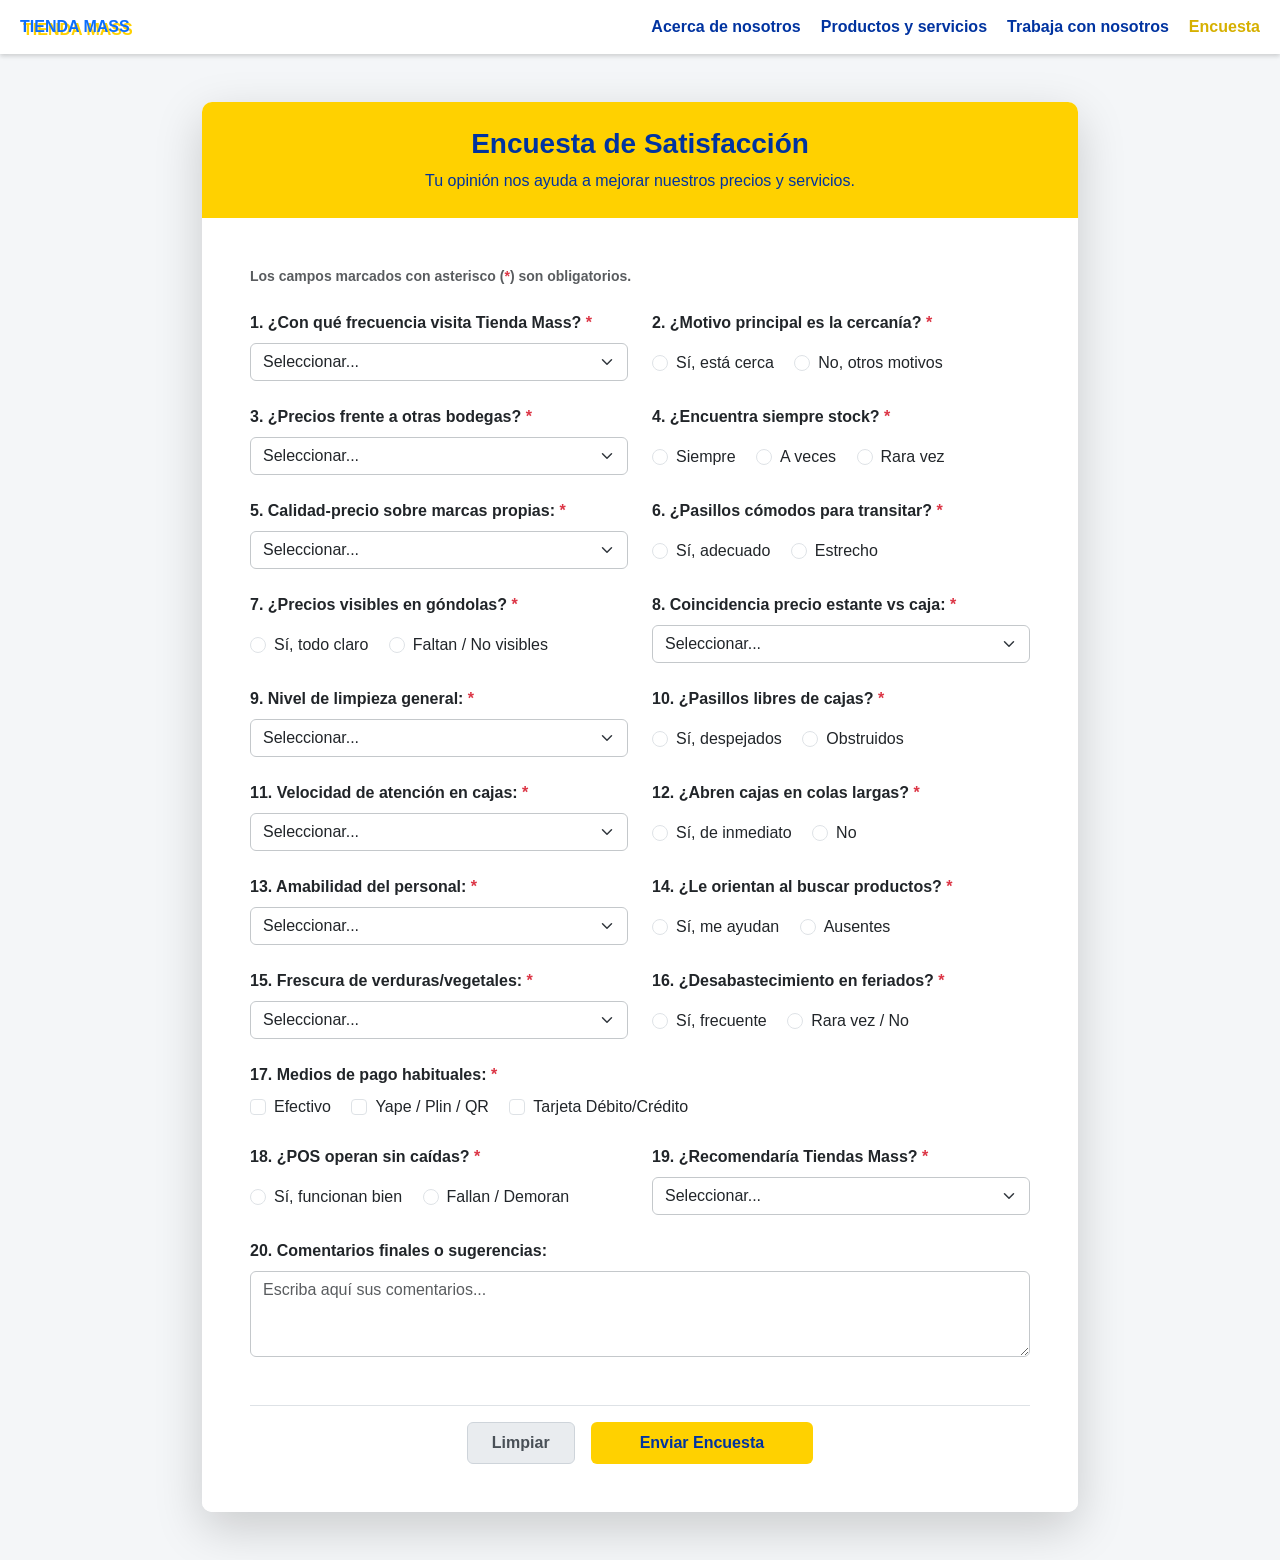
<file: encuesta.html>
<!DOCTYPE html>
<html lang="es">
<head>
  <meta charset="UTF-8">
  <meta name="viewport" content="width=device-width, initial-scale=1.0">
  <title>Encuesta de Satisfacción - Tiendas Mass</title>
  
  <!-- Enlace a Bootstrap 5 para el diseño estructurado -->
  <link href="https://cdn.jsdelivr.net/npm/bootstrap@5.3.2/dist/css/bootstrap.min.css" rel="stylesheet">
  
  <!-- Tu CSS centralizado -->
  <link rel="stylesheet" href="estilos.css?v=16">
  
  <!-- Enlace a tu JavaScript -->
  <script src="app.js" defer></script>
</head>
<body style="background-color: #f4f6f8;"> <!-- Fondo gris claro -->

<!-- Menú de navegación global -->
<header class="encabezado bg-white shadow-sm">
  <nav class="barra-nav">
    <a href="index.html" class="marca" style="text-shadow: 3px 3px 0px var(--mass-amarillo); text-decoration:none; font-weight:900;">TIENDA MASS</a>
    <ul class="nav-enlaces mb-0">
      <li><a href="index.html">Acerca de nosotros</a></li>
      <li><a href="productos.html">Productos y servicios</a></li>
      <li><a href="registro.html">Trabaja con nosotros</a></li>
      <li><a href="encuesta.html" style="color: #d6b000;">Encuesta</a></li>
    </ul>
  </nav>
</header>

<!-- Contenedor principal -->
<div class="container my-5 seccion" style="max-width: 900px;">
  
  <!-- EL CUADRO PROFESIONAL -->
  <div class="card border-0 shadow-lg" style="border-radius: 10px; overflow: hidden;">
    
    <!-- La cabecera amarilla -->
    <div style="background-color: var(--mass-amarillo, #FFD100); padding: 25px; text-align: center;">
      <h3 class="mb-0 fw-bold" style="color: var(--mass-azul, #0033A0);">Encuesta de Satisfacción</h3>
      <p class="mb-0 mt-2" style="color: var(--mass-azul);">Tu opinión nos ayuda a mejorar nuestros precios y servicios.</p>
    </div>
    
    <!-- El cuerpo del cuadro (Fondo blanco) -->
    <div class="card-body p-4 p-md-5" style="background-color: white;">
      
      <!-- Mensaje de éxito oculto para el JS -->
      <div id="respuestaEncuesta" class="alert alert-success text-center" style="display: none; font-weight: bold; margin-bottom: 25px;">
        ¡Gracias por tu tiempo! Tus respuestas han sido enviadas correctamente.
      </div>

      <form id="formEncuesta">
        <p class="small text-muted mb-4 fw-bold">
          Los campos marcados con asterisco (<span class="text-danger">*</span>) son obligatorios.
        </p>
        
        <div class="row g-4">
          <!-- P1 -->
          <div class="col-12 col-md-6">
            <label class="form-label fw-bold text-dark">1. ¿Con qué frecuencia visita Tienda Mass? <span class="text-danger">*</span></label>
            <select class="form-select border-secondary-subtle" required>
              <option selected disabled value="">Seleccionar...</option>
              <option value="diario">Diario</option>
              <option value="interdiario">Interdiario (2-3 veces por semana)</option>
              <option value="semanal">Semanal</option>
              <option value="quincenal">Quincenal o Mensual</option>
            </select>
          </div>
          <!-- P2 -->
          <div class="col-12 col-md-6">
            <label class="form-label fw-bold text-dark d-block">2. ¿Motivo principal es la cercanía? <span class="text-danger">*</span></label>
            <div class="pt-2">
              <div class="form-check form-check-inline">
                <input class="form-check-input" type="radio" name="p2" id="p2_si" required>
                <label class="form-check-label text-dark" for="p2_si">Sí, está cerca</label>
              </div>
              <div class="form-check form-check-inline">
                <input class="form-check-input" type="radio" name="p2" id="p2_no">
                <label class="form-check-label text-dark" for="p2_no">No, otros motivos</label>
              </div>
            </div>
          </div>
          <!-- P3 -->
          <div class="col-12 col-md-6">
            <label class="form-label fw-bold text-dark">3. ¿Precios frente a otras bodegas? <span class="text-danger">*</span></label>
            <select class="form-select border-secondary-subtle" required>
              <option value="" selected disabled>Seleccionar...</option>
              <option value="mucho_mas_barato">Mucho más económicos</option>
              <option value="ligeramente_barato">Ligeramente más baratos</option>
              <option value="igual">Igual de precios</option>
              <option value="mas_caro">Más caros</option>
            </select>
          </div>
          <!-- P4 -->
          <div class="col-12 col-md-6">
            <label class="form-label fw-bold text-dark d-block">4. ¿Encuentra siempre stock? <span class="text-danger">*</span></label>
            <div class="pt-2">
              <div class="form-check form-check-inline">
                <input class="form-check-input" type="radio" name="p4" id="p4_si" required>
                <label class="form-check-label text-dark" for="p4_si">Siempre</label>
              </div>
              <div class="form-check form-check-inline">
                <input class="form-check-input" type="radio" name="p4" id="p4_aveces">
                <label class="form-check-label text-dark" for="p4_aveces">A veces</label>
              </div>
              <div class="form-check form-check-inline">
                <input class="form-check-input" type="radio" name="p4" id="p4_rara">
                <label class="form-check-label text-dark" for="p4_rara">Rara vez</label>
              </div>
            </div>
          </div>
          <!-- P5 -->
          <div class="col-12 col-md-6">
            <label class="form-label fw-bold text-dark">5. Calidad-precio sobre marcas propias: <span class="text-danger">*</span></label>
            <select class="form-select border-secondary-subtle" required>
              <option value="" selected disabled>Seleccionar...</option>
              <option value="excelente">Excelente calidad a menor costo</option>
              <option value="buena">Buena relación costo-beneficio</option>
              <option value="regular">Regular</option>
              <option value="mala">Mala calidad</option>
            </select>
          </div>
          <!-- P6 -->
          <div class="col-12 col-md-6">
            <label class="form-label fw-bold text-dark d-block">6. ¿Pasillos cómodos para transitar? <span class="text-danger">*</span></label>
            <div class="pt-2">
              <div class="form-check form-check-inline">
                <input class="form-check-input" type="radio" name="p6" id="p6_si" required>
                <label class="form-check-label text-dark" for="p6_si">Sí, adecuado</label>
              </div>
              <div class="form-check form-check-inline">
                <input class="form-check-input" type="radio" name="p6" id="p6_no">
                <label class="form-check-label text-dark" for="p6_no">Estrecho</label>
              </div>
            </div>
          </div>
          <!-- P7 -->
          <div class="col-12 col-md-6">
            <label class="form-label fw-bold text-dark d-block">7. ¿Precios visibles en góndolas? <span class="text-danger">*</span></label>
            <div class="pt-2">
              <div class="form-check form-check-inline">
                <input class="form-check-input" type="radio" name="p7" id="p7_si" required>
                <label class="form-check-label text-dark" for="p7_si">Sí, todo claro</label>
              </div>
              <div class="form-check form-check-inline">
                <input class="form-check-input" type="radio" name="p7" id="p7_no">
                <label class="form-check-label text-dark" for="p7_no">Faltan / No visibles</label>
              </div>
            </div>
          </div>
          <!-- P8 -->
          <div class="col-12 col-md-6">
            <label class="form-label fw-bold text-dark">8. Coincidencia precio estante vs caja: <span class="text-danger">*</span></label>
            <select class="form-select border-secondary-subtle" required>
              <option value="" selected disabled>Seleccionar...</option>
              <option value="1">Falla mucho</option>
              <option value="3">A veces</option>
              <option value="5">Coincide siempre</option>
            </select>
          </div>
          <!-- P9 -->
          <div class="col-12 col-md-6">
            <label class="form-label fw-bold text-dark">9. Nivel de limpieza general: <span class="text-danger">*</span></label>
            <select class="form-select border-secondary-subtle" required>
              <option value="" selected disabled>Seleccionar...</option>
              <option value="1">Deficiente</option>
              <option value="3">Aceptable</option>
              <option value="5">Excelente</option>
            </select>
          </div>
          <!-- P10 -->
          <div class="col-12 col-md-6">
            <label class="form-label fw-bold text-dark d-block">10. ¿Pasillos libres de cajas? <span class="text-danger">*</span></label>
            <div class="pt-2">
              <div class="form-check form-check-inline">
                <input class="form-check-input" type="radio" name="p10" id="p10_si" required>
                <label class="form-check-label text-dark" for="p10_si">Sí, despejados</label>
              </div>
              <div class="form-check form-check-inline">
                <input class="form-check-input" type="radio" name="p10" id="p10_no">
                <label class="form-check-label text-dark" for="p10_no">Obstruidos</label>
              </div>
            </div>
          </div>
          <!-- P11 -->
          <div class="col-12 col-md-6">
            <label class="form-label fw-bold text-dark">11. Velocidad de atención en cajas: <span class="text-danger">*</span></label>
            <select class="form-select border-secondary-subtle" required>
              <option value="" selected disabled>Seleccionar...</option>
              <option value="muy_rapida">Muy rápida</option>
              <option value="normal">Aceptable</option>
              <option value="lenta">Lenta</option>
            </select>
          </div>
          <!-- P12 -->
          <div class="col-12 col-md-6">
            <label class="form-label fw-bold text-dark d-block">12. ¿Abren cajas en colas largas? <span class="text-danger">*</span></label>
            <div class="pt-2">
              <div class="form-check form-check-inline">
                <input class="form-check-input" type="radio" name="p12" id="p12_si" required>
                <label class="form-check-label text-dark" for="p12_si">Sí, de inmediato</label>
              </div>
              <div class="form-check form-check-inline">
                <input class="form-check-input" type="radio" name="p12" id="p12_no">
                <label class="form-check-label text-dark" for="p12_no">No</label>
              </div>
            </div>
          </div>
          <!-- P13 -->
          <div class="col-12 col-md-6">
            <label class="form-label fw-bold text-dark">13. Amabilidad del personal: <span class="text-danger">*</span></label>
            <select class="form-select border-secondary-subtle" required>
              <option value="" selected disabled>Seleccionar...</option>
              <option value="1">Poco amable</option>
              <option value="3">Neutral</option>
              <option value="5">Muy amable</option>
            </select>
          </div>
          <!-- P14 -->
          <div class="col-12 col-md-6">
            <label class="form-label fw-bold text-dark d-block">14. ¿Le orientan al buscar productos? <span class="text-danger">*</span></label>
            <div class="pt-2">
              <div class="form-check form-check-inline">
                <input class="form-check-input" type="radio" name="p14" id="p14_si" required>
                <label class="form-check-label text-dark" for="p14_si">Sí, me ayudan</label>
              </div>
              <div class="form-check form-check-inline">
                <input class="form-check-input" type="radio" name="p14" id="p14_no">
                <label class="form-check-label text-dark" for="p14_no">Ausentes</label>
              </div>
            </div>
          </div>
          <!-- P15 -->
          <div class="col-12 col-md-6">
            <label class="form-label fw-bold text-dark">15. Frescura de verduras/vegetales: <span class="text-danger">*</span></label>
            <select class="form-select border-secondary-subtle" required>
              <option value="" selected disabled>Seleccionar...</option>
              <option value="1">Deficiente</option>
              <option value="3">Aceptable</option>
              <option value="5">Muy fresco</option>
            </select>
          </div>
          <!-- P16 -->
          <div class="col-12 col-md-6">
            <label class="form-label fw-bold text-dark d-block">16. ¿Desabastecimiento en feriados? <span class="text-danger">*</span></label>
            <div class="pt-2">
              <div class="form-check form-check-inline">
                <input class="form-check-input" type="radio" name="p16" id="p16_si" required>
                <label class="form-check-label text-dark" for="p16_si">Sí, frecuente</label>
              </div>
              <div class="form-check form-check-inline">
                <input class="form-check-input" type="radio" name="p16" id="p16_no">
                <label class="form-check-label text-dark" for="p16_no">Rara vez / No</label>
              </div>
            </div>
          </div>
          <!-- P17 -->
          <div class="col-12">
            <label class="form-label fw-bold text-dark d-block">17. Medios de pago habituales: <span class="text-danger">*</span></label>
            <div class="form-check form-check-inline">
              <input class="form-check-input" type="checkbox" id="p17_efectivo">
              <label class="form-check-label text-dark" for="p17_efectivo">Efectivo</label>
            </div>
            <div class="form-check form-check-inline">
              <input class="form-check-input" type="checkbox" id="p17_yape">
              <label class="form-check-label text-dark" for="p17_yape">Yape / Plin / QR</label>
            </div>
            <div class="form-check form-check-inline">
              <input class="form-check-input" type="checkbox" id="p17_tarjeta">
              <label class="form-check-label text-dark" for="p17_tarjeta">Tarjeta Débito/Crédito</label>
            </div>
          </div>
          <!-- P18 -->
          <div class="col-12 col-md-6">
            <label class="form-label fw-bold text-dark d-block">18. ¿POS operan sin caídas? <span class="text-danger">*</span></label>
            <div class="pt-2">
              <div class="form-check form-check-inline">
                <input class="form-check-input" type="radio" name="p18" id="p18_si" required>
                <label class="form-check-label text-dark" for="p18_si">Sí, funcionan bien</label>
              </div>
              <div class="form-check form-check-inline">
                <input class="form-check-input" type="radio" name="p18" id="p18_no">
                <label class="form-check-label text-dark" for="p18_no">Fallan / Demoran</label>
              </div>
            </div>
          </div>
          <!-- P19 -->
          <div class="col-12 col-md-6">
            <label class="form-label fw-bold text-dark">19. ¿Recomendaría Tiendas Mass? <span class="text-danger">*</span></label>
            <select class="form-select border-secondary-subtle" required>
              <option value="" selected disabled>Seleccionar...</option>
              <option value="definitivamente_si">Definitivamente sí</option>
              <option value="neutral">Indeciso / Neutral</option>
              <option value="no">No lo recomendaría</option>
            </select>
          </div>
          <!-- P20 -->
          <div class="col-12">
            <label class="form-label fw-bold text-dark">20. Comentarios finales o sugerencias:</label>
            <textarea class="form-control border-secondary-subtle" rows="3" placeholder="Escriba aquí sus comentarios..."></textarea>
          </div>
        </div>
        
        <!-- Botones de Acción centrados con la clase de animación -->
        <div class="d-flex gap-3 justify-content-center pt-3 border-top mt-5">
          <button type="reset" class="btn boton-animado px-4 py-2" style="background-color: #e9ecef; color: #495057; font-weight: bold; border-radius: 6px; border: 1px solid #ced4da;">Limpiar</button>
          <!-- Fíjate en type="submit" para que el JS se active -->
          <button type="submit" class="btn boton-animado px-5 py-2" style="background-color: var(--mass-amarillo, #FFD100); color: var(--mass-azul, #0033A0); font-weight: bold; border-radius: 6px;">Enviar Encuesta</button>
        </div>
      </form>
    </div>
  </div> 
</div>

</body>
</html>
</file>
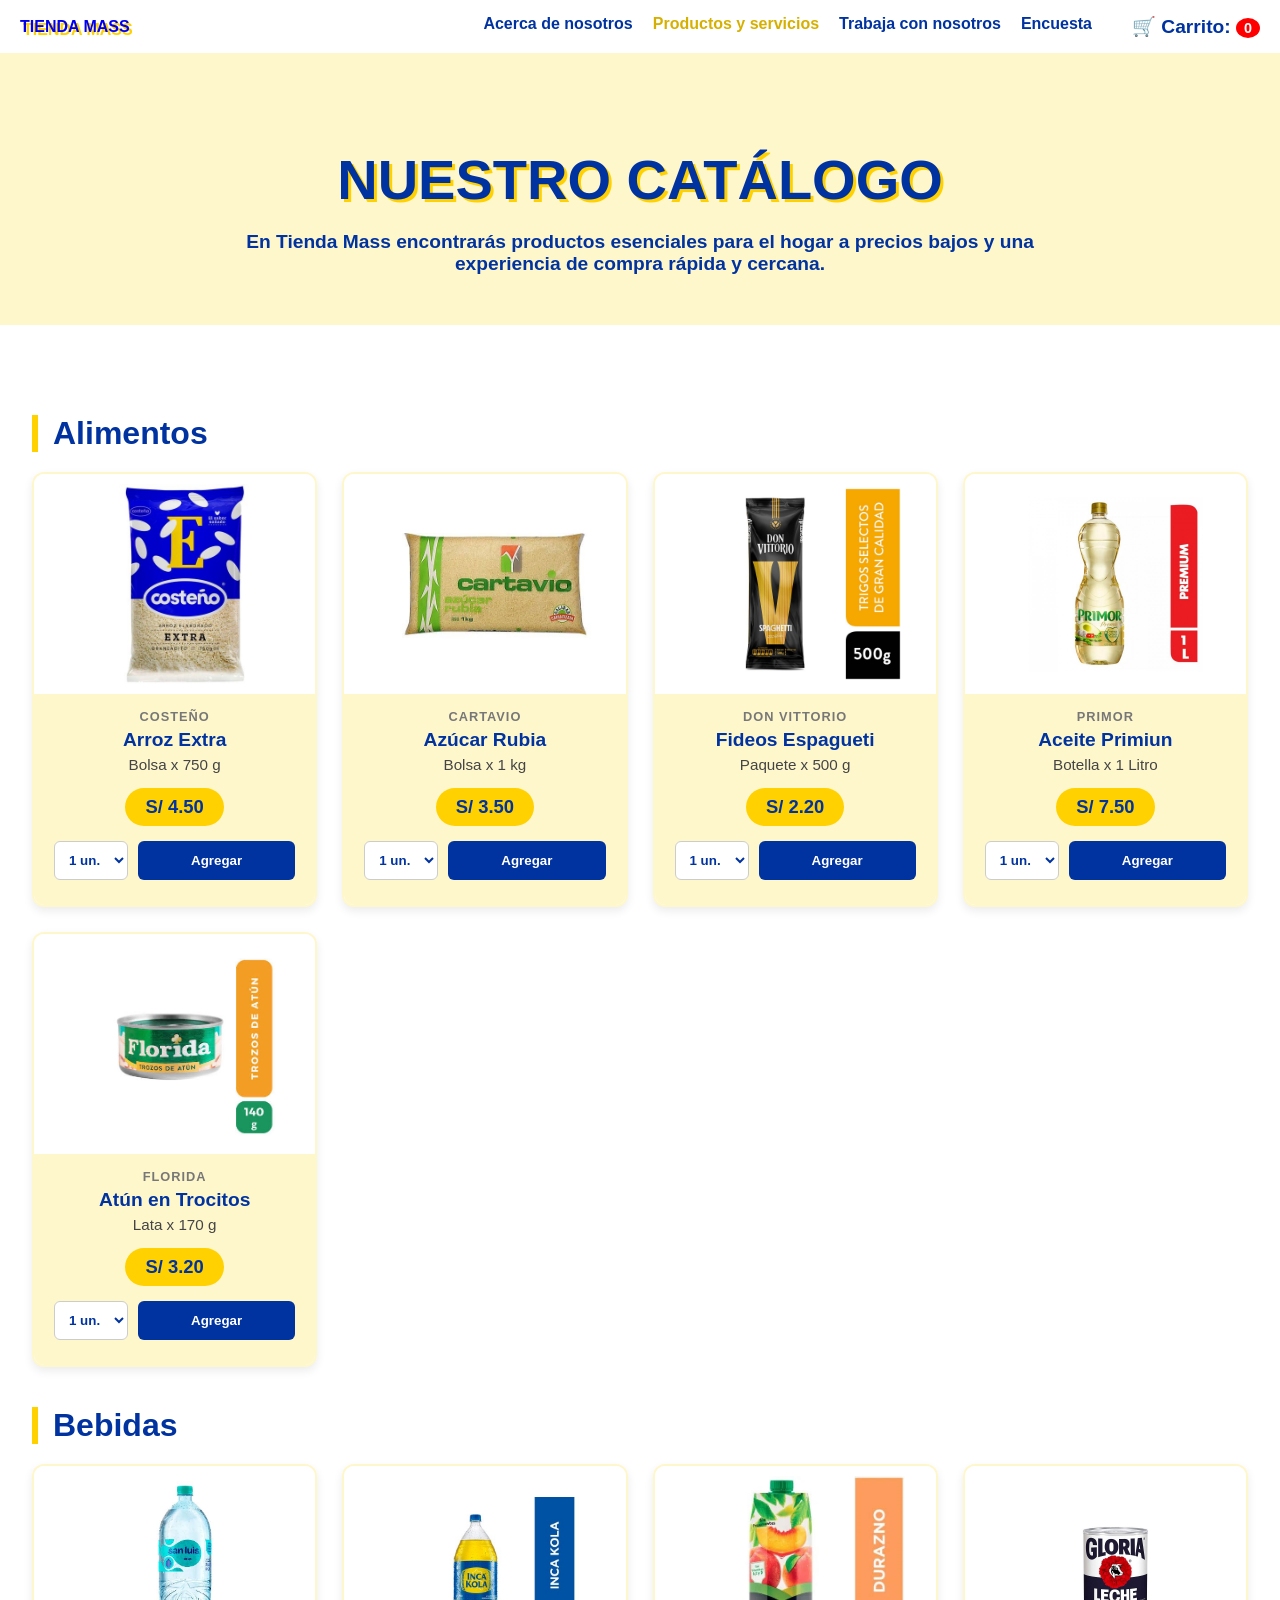
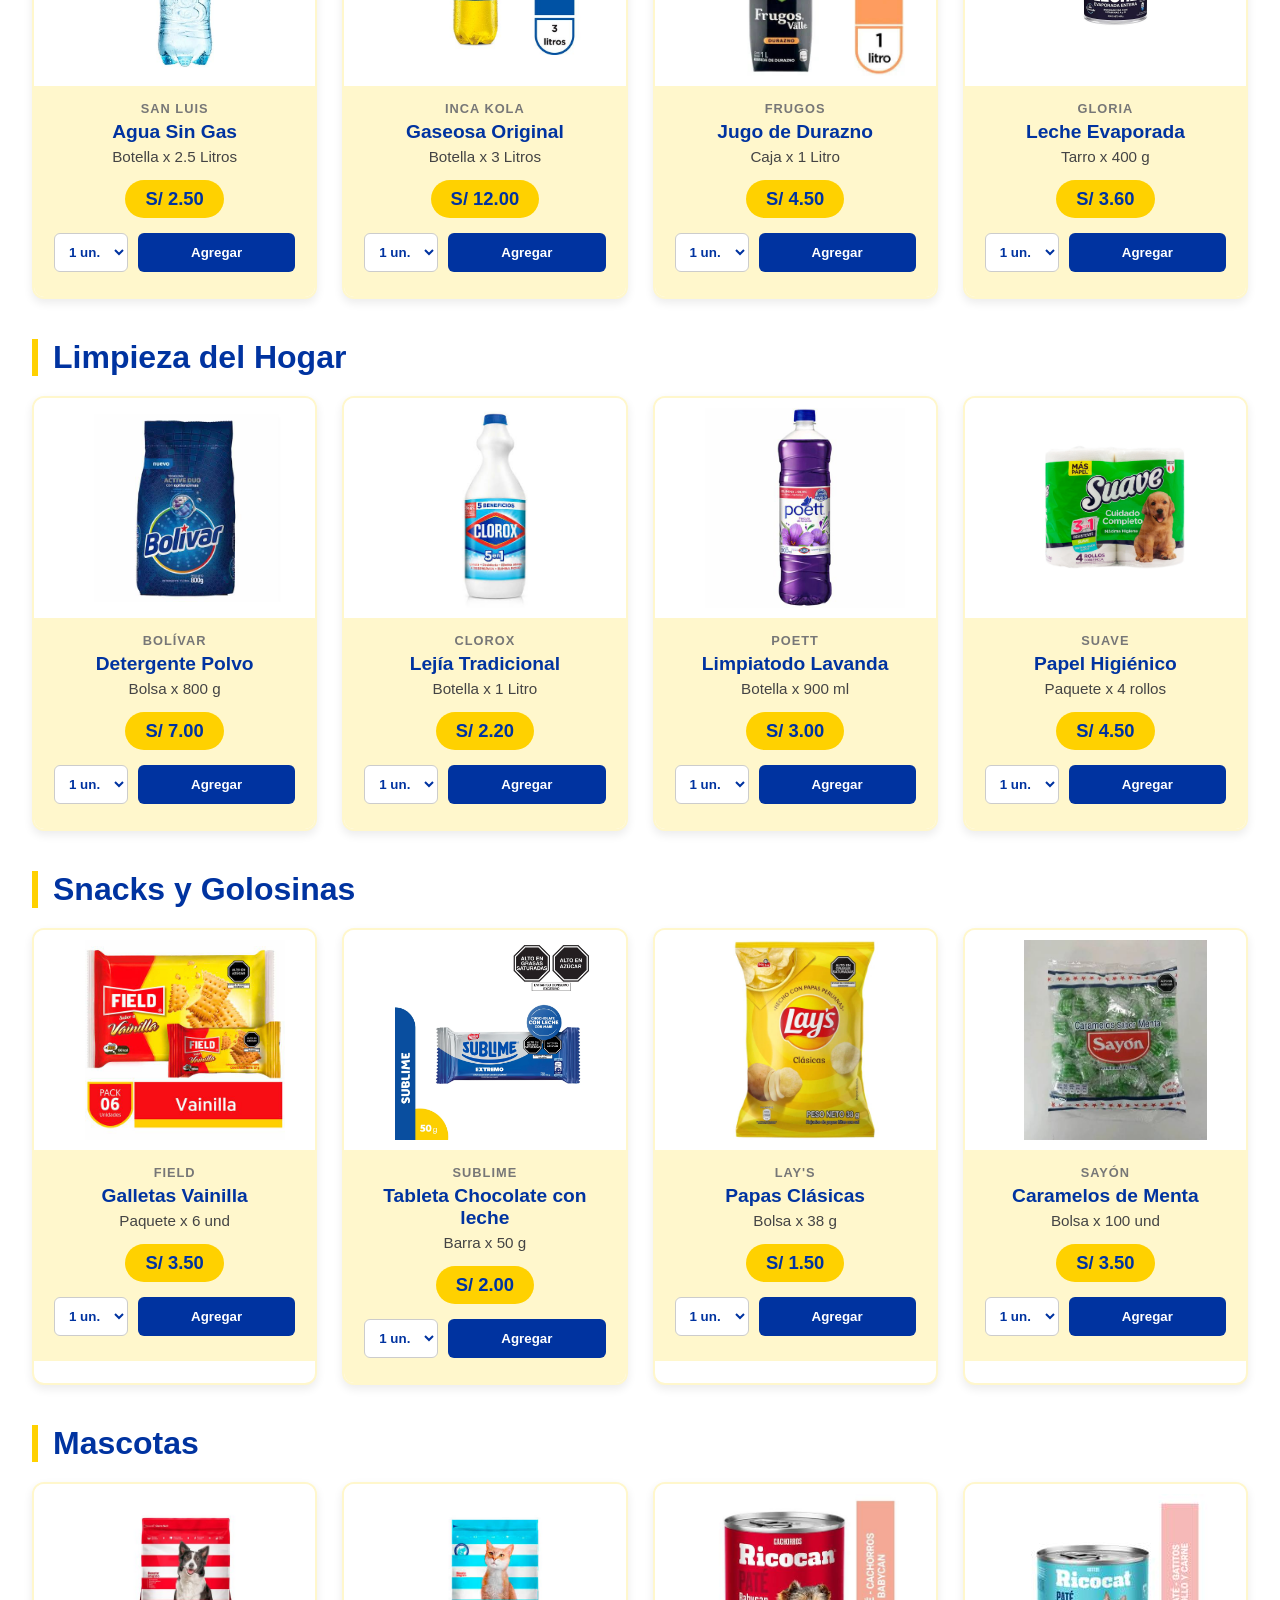
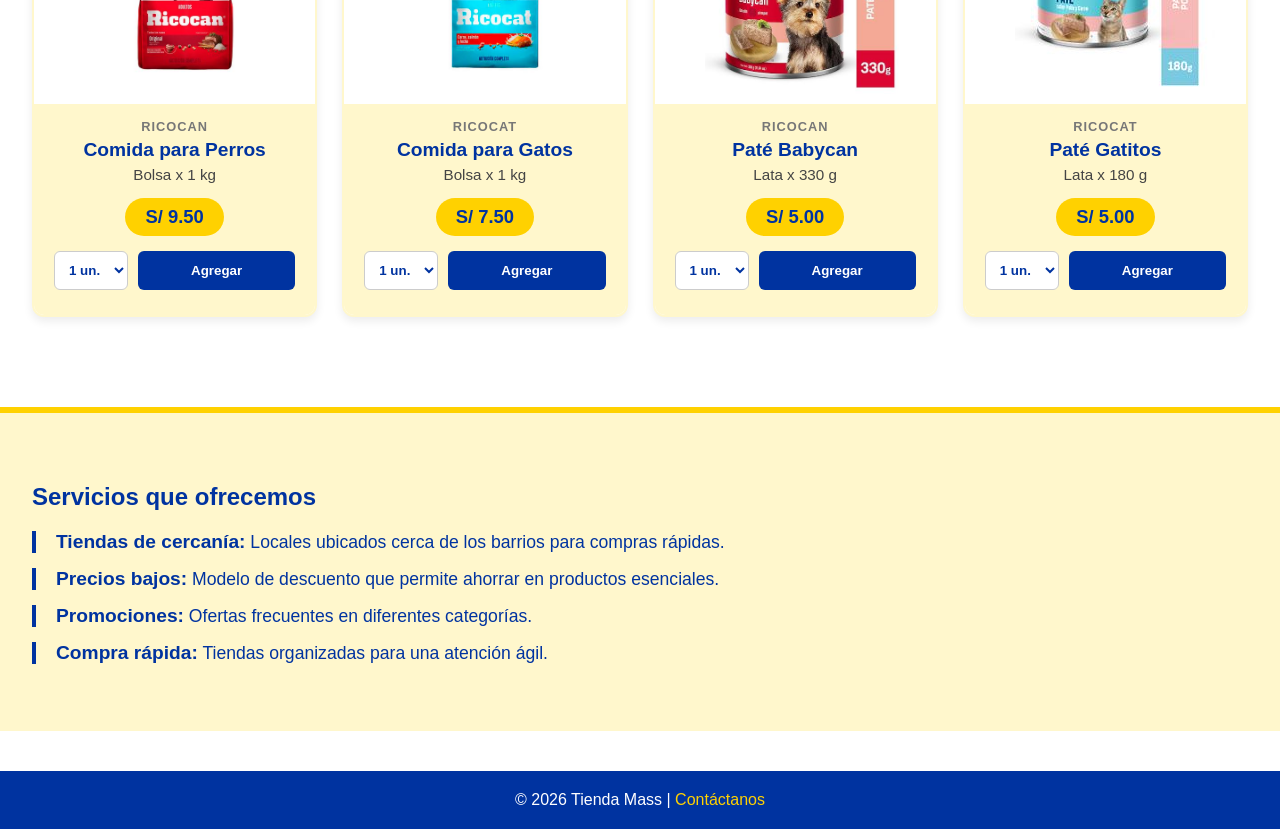
<file: productos.html>
<!DOCTYPE html>
<html lang="es">
<head>
  <meta charset="UTF-8">
  <meta name="viewport" content="width=device-width, initial-scale=1.0">
  <title>Tienda Mass | Productos y Servicios</title>
  <!-- Enlace al archivo CSS centralizado -->
  <link rel="stylesheet" href="estilos.css?v=2">
  <script src="app.js" defer></script>
  <style>
    /* Estilos específicos que solo aplican a esta página */
    .contenedor { max-width: 95%; margin: 0 auto; padding: 0 20px; }
    .hero { text-align: center; padding: 60px 20px; background-color: var(--mass-amarillo-claro); }
    .hero h1 { font-size: 3.5rem; color: var(--mass-azul); margin-bottom: 20px; line-height: 1.1; }
    .hero p { font-size: 1.2rem; max-width: 800px; margin: 0 auto; font-weight: bold; }
    .seccion { padding: 50px 0; }
    
    .franja-oscura { background-color: var(--mass-amarillo-claro); border-top: 6px solid var(--mass-amarillo); }
    .lista-valores { list-style: none; padding: 0; font-size: 1.1rem; }
    .lista-valores li { margin-bottom: 15px; padding-left: 20px; border-left: 4px solid var(--mass-azul); }
    .lista-valores strong { color: var(--mass-azul); font-size: 1.2rem; }
    .pie { background-color: var(--mass-azul); color: white; padding: 20px 0; text-align: center; margin-top: 40px; }
    .pie a { color: var(--mass-amarillo); text-decoration: none; }
  </style>
</head>
<body>

<!-- Menú de navegación global -->
<header class="encabezado">
  <nav class="barra-nav">
    <a href="index.html" class="marca" style="text-shadow: 3px 3px 0px var(--mass-amarillo); text-decoration:none; font-weight:900;">TIENDA MASS</a>
    <ul class="nav-enlaces">
      <li><a href="index.html">Acerca de nosotros</a></li>
      <li><a href="productos.html" style="color: #d6b000;">Productos y servicios</a></li>
      <li><a href="registro.html">Trabaja con nosotros</a></li>
      <li><a href="encuesta.html">Encuesta</a></li>
      <!-- Ícono del carrito de compras -->
      <li style="margin-left: 20px;">
        <a href="#" id="icono-carrito" style="color: var(--mass-azul); font-size: 1.2rem; text-decoration: none;">
          🛒 Carrito: <span id="contador-carrito" style="background-color: red; color: white; padding: 2px 8px; border-radius: 50%; font-size: 0.9rem;">0</span>
        </a>
      </li>
    </ul>
  </nav>
</header>

<!-- Sección Hero (Título principal) -->
<section class="hero seccion">
  <div class="contenedor">
    <h1 style="text-shadow: 3px 3px 0px var(--mass-amarillo); text-transform: uppercase;">Nuestro Catálogo</h1>
    <p>En Tienda Mass encontrarás productos esenciales para el hogar a precios bajos y una experiencia de compra rápida y cercana.</p>
  </div>
</section>

<section class="seccion">
  <div class="contenedor">
    
    <!-- ================= CATEGORÍA 1: ALIMENTOS ================= -->
    <h2 class="categoria-titulo">Alimentos</h2>
    <div class="catalogo-grid">
      <div class="producto-card">
        <div class="producto-img-container">
          <img src="img/arroz.jpg" alt="Arroz Extra" class="producto-img">
        </div>
        <div class="producto-info">
          <span class="marca-producto">Costeño</span>
          <h3>Arroz Extra</h3>
          <p>Bolsa x 750 g</p>
          <span class="precio">S/ 4.50</span>
          <!-- Selector y Botón -->
          <div style="display: flex; gap: 10px; margin-top: 15px;">
            <select class="cantidad-producto" style="padding: 10px; border: 1px solid #ccc; border-radius: 6px; font-weight: bold; color: var(--mass-azul); cursor: pointer; background-color: white;">
              <option value="1">1 un.</option><option value="2">2 un.</option><option value="3">3 un.</option><option value="4">4 un.</option><option value="5">5 un.</option>
            </select>
            <button class="btn-agregar" style="background-color: var(--mass-azul); color: white; flex-grow: 1; border: none; padding: 10px; border-radius: 6px; font-weight: bold; cursor: pointer; transition: all 0.3s ease;">Agregar</button>
          </div>
        </div>
      </div>

      <div class="producto-card">
        <div class="producto-img-container">
          <img src="img/azucar.jpg" alt="Azúcar Rubia" class="producto-img">
        </div>
        <div class="producto-info">
          <span class="marca-producto">Cartavio</span>
          <h3>Azúcar Rubia</h3>
          <p>Bolsa x 1 kg</p>
          <span class="precio">S/ 3.50</span>
          <div style="display: flex; gap: 10px; margin-top: 15px;">
            <select class="cantidad-producto" style="padding: 10px; border: 1px solid #ccc; border-radius: 6px; font-weight: bold; color: var(--mass-azul); cursor: pointer; background-color: white;">
              <option value="1">1 un.</option><option value="2">2 un.</option><option value="3">3 un.</option><option value="4">4 un.</option><option value="5">5 un.</option>
            </select>
            <button class="btn-agregar" style="background-color: var(--mass-azul); color: white; flex-grow: 1; border: none; padding: 10px; border-radius: 6px; font-weight: bold; cursor: pointer; transition: all 0.3s ease;">Agregar</button>
          </div>
        </div>
      </div>

      <div class="producto-card">
        <div class="producto-img-container">
          <img src="img/fideos.jpg" alt="Fideos Espagueti" class="producto-img">
        </div>
        <div class="producto-info">
          <span class="marca-producto">Don Vittorio</span>
          <h3>Fideos Espagueti</h3>
          <p>Paquete x 500 g</p>
          <span class="precio">S/ 2.20</span>
          <div style="display: flex; gap: 10px; margin-top: 15px;">
            <select class="cantidad-producto" style="padding: 10px; border: 1px solid #ccc; border-radius: 6px; font-weight: bold; color: var(--mass-azul); cursor: pointer; background-color: white;">
              <option value="1">1 un.</option><option value="2">2 un.</option><option value="3">3 un.</option><option value="4">4 un.</option><option value="5">5 un.</option>
            </select>
            <button class="btn-agregar" style="background-color: var(--mass-azul); color: white; flex-grow: 1; border: none; padding: 10px; border-radius: 6px; font-weight: bold; cursor: pointer; transition: all 0.3s ease;">Agregar</button>
          </div>
        </div>
      </div>

      <div class="producto-card">
        <div class="producto-img-container">
          <img src="img/aceite.jpg" alt="Aceite Vegetal" class="producto-img">
        </div>
        <div class="producto-info">
          <span class="marca-producto">Primor</span>
          <h3>Aceite Primiun</h3>
          <p>Botella x 1 Litro</p>
          <span class="precio">S/ 7.50</span>
          <div style="display: flex; gap: 10px; margin-top: 15px;">
            <select class="cantidad-producto" style="padding: 10px; border: 1px solid #ccc; border-radius: 6px; font-weight: bold; color: var(--mass-azul); cursor: pointer; background-color: white;">
              <option value="1">1 un.</option><option value="2">2 un.</option><option value="3">3 un.</option><option value="4">4 un.</option><option value="5">5 un.</option>
            </select>
            <button class="btn-agregar" style="background-color: var(--mass-azul); color: white; flex-grow: 1; border: none; padding: 10px; border-radius: 6px; font-weight: bold; cursor: pointer; transition: all 0.3s ease;">Agregar</button>
          </div>
        </div>
      </div>

      <div class="producto-card">
        <div class="producto-img-container">
          <img src="img/atun.jpg" alt="Atún en Trocitos" class="producto-img">
        </div>
        <div class="producto-info">
          <span class="marca-producto">Florida</span>
          <h3>Atún en Trocitos</h3>
          <p>Lata x 170 g</p>
          <span class="precio">S/ 3.20</span>
          <div style="display: flex; gap: 10px; margin-top: 15px;">
            <select class="cantidad-producto" style="padding: 10px; border: 1px solid #ccc; border-radius: 6px; font-weight: bold; color: var(--mass-azul); cursor: pointer; background-color: white;">
              <option value="1">1 un.</option><option value="2">2 un.</option><option value="3">3 un.</option><option value="4">4 un.</option><option value="5">5 un.</option>
            </select>
            <button class="btn-agregar" style="background-color: var(--mass-azul); color: white; flex-grow: 1; border: none; padding: 10px; border-radius: 6px; font-weight: bold; cursor: pointer; transition: all 0.3s ease;">Agregar</button>
          </div>
        </div>
      </div>
    </div>


    <!-- ================= CATEGORÍA 2: BEBIDAS ================= -->
    <h2 class="categoria-titulo">Bebidas</h2>
    <div class="catalogo-grid">
      <div class="producto-card">
        <div class="producto-img-container">
          <img src="img/agua.jpg" alt="Agua Mineral" class="producto-img">
        </div>
        <div class="producto-info">
          <span class="marca-producto">San Luis</span>
          <h3>Agua Sin Gas</h3>
          <p>Botella x 2.5 Litros</p>
          <span class="precio">S/ 2.50</span>
          <div style="display: flex; gap: 10px; margin-top: 15px;">
            <select class="cantidad-producto" style="padding: 10px; border: 1px solid #ccc; border-radius: 6px; font-weight: bold; color: var(--mass-azul); cursor: pointer; background-color: white;">
              <option value="1">1 un.</option><option value="2">2 un.</option><option value="3">3 un.</option><option value="4">4 un.</option><option value="5">5 un.</option>
            </select>
            <button class="btn-agregar" style="background-color: var(--mass-azul); color: white; flex-grow: 1; border: none; padding: 10px; border-radius: 6px; font-weight: bold; cursor: pointer; transition: all 0.3s ease;">Agregar</button>
          </div>
        </div>
      </div>

      <div class="producto-card">
        <div class="producto-img-container">
          <img src="img/gaseosa.jpg" alt="Gaseosa Cola" class="producto-img">
        </div>
        <div class="producto-info">
          <span class="marca-producto">Inca Kola</span>
          <h3>Gaseosa Original</h3>
          <p>Botella x 3 Litros</p>
          <span class="precio">S/ 12.00</span>
          <div style="display: flex; gap: 10px; margin-top: 15px;">
            <select class="cantidad-producto" style="padding: 10px; border: 1px solid #ccc; border-radius: 6px; font-weight: bold; color: var(--mass-azul); cursor: pointer; background-color: white;">
              <option value="1">1 un.</option><option value="2">2 un.</option><option value="3">3 un.</option><option value="4">4 un.</option><option value="5">5 un.</option>
            </select>
            <button class="btn-agregar" style="background-color: var(--mass-azul); color: white; flex-grow: 1; border: none; padding: 10px; border-radius: 6px; font-weight: bold; cursor: pointer; transition: all 0.3s ease;">Agregar</button>
          </div>
        </div>
      </div>
      
      <div class="producto-card">
        <div class="producto-img-container">
          <img src="img/jugo.jpg" alt="Jugo de Durazno" class="producto-img">
        </div>
        <div class="producto-info">
          <span class="marca-producto">Frugos</span>
          <h3>Jugo de Durazno</h3>
          <p>Caja x 1 Litro</p>
          <span class="precio">S/ 4.50</span>
          <div style="display: flex; gap: 10px; margin-top: 15px;">
            <select class="cantidad-producto" style="padding: 10px; border: 1px solid #ccc; border-radius: 6px; font-weight: bold; color: var(--mass-azul); cursor: pointer; background-color: white;">
              <option value="1">1 un.</option><option value="2">2 un.</option><option value="3">3 un.</option><option value="4">4 un.</option><option value="5">5 un.</option>
            </select>
            <button class="btn-agregar" style="background-color: var(--mass-azul); color: white; flex-grow: 1; border: none; padding: 10px; border-radius: 6px; font-weight: bold; cursor: pointer; transition: all 0.3s ease;">Agregar</button>
          </div>
        </div>
      </div>

      <div class="producto-card">
        <div class="producto-img-container">
          <img src="img/leche.jpg" alt="Leche Evaporada" class="producto-img">
        </div>
        <div class="producto-info">
          <span class="marca-producto">Gloria</span>
          <h3>Leche Evaporada</h3>
          <p>Tarro x 400 g</p>
          <span class="precio">S/ 3.60</span>
          <div style="display: flex; gap: 10px; margin-top: 15px;">
            <select class="cantidad-producto" style="padding: 10px; border: 1px solid #ccc; border-radius: 6px; font-weight: bold; color: var(--mass-azul); cursor: pointer; background-color: white;">
              <option value="1">1 un.</option><option value="2">2 un.</option><option value="3">3 un.</option><option value="4">4 un.</option><option value="5">5 un.</option>
            </select>
            <button class="btn-agregar" style="background-color: var(--mass-azul); color: white; flex-grow: 1; border: none; padding: 10px; border-radius: 6px; font-weight: bold; cursor: pointer; transition: all 0.3s ease;">Agregar</button>
          </div>
        </div>
      </div>
    </div>


    <!-- ================= CATEGORÍA 3: LIMPIEZA ================= -->
    <h2 class="categoria-titulo">Limpieza del Hogar</h2>
    <div class="catalogo-grid">
      <div class="producto-card">
        <div class="producto-img-container">
          <img src="img/detergente.jpg" alt="Detergente en Polvo" class="producto-img">
        </div>
        <div class="producto-info">
          <span class="marca-producto">Bolívar</span>
          <h3>Detergente Polvo</h3>
          <p>Bolsa x 800 g</p>
          <span class="precio">S/ 7.00</span>
          <div style="display: flex; gap: 10px; margin-top: 15px;">
            <select class="cantidad-producto" style="padding: 10px; border: 1px solid #ccc; border-radius: 6px; font-weight: bold; color: var(--mass-azul); cursor: pointer; background-color: white;">
              <option value="1">1 un.</option><option value="2">2 un.</option><option value="3">3 un.</option><option value="4">4 un.</option><option value="5">5 un.</option>
            </select>
            <button class="btn-agregar" style="background-color: var(--mass-azul); color: white; flex-grow: 1; border: none; padding: 10px; border-radius: 6px; font-weight: bold; cursor: pointer; transition: all 0.3s ease;">Agregar</button>
          </div>
        </div>
      </div>

      <div class="producto-card">
        <div class="producto-img-container">
          <img src="img/lejia.jpg" alt="Lejía Tradicional" class="producto-img">
        </div>
        <div class="producto-info">
          <span class="marca-producto">Clorox</span>
          <h3>Lejía Tradicional</h3>
          <p>Botella x 1 Litro</p>
          <span class="precio">S/ 2.20</span>
          <div style="display: flex; gap: 10px; margin-top: 15px;">
            <select class="cantidad-producto" style="padding: 10px; border: 1px solid #ccc; border-radius: 6px; font-weight: bold; color: var(--mass-azul); cursor: pointer; background-color: white;">
              <option value="1">1 un.</option><option value="2">2 un.</option><option value="3">3 un.</option><option value="4">4 un.</option><option value="5">5 un.</option>
            </select>
            <button class="btn-agregar" style="background-color: var(--mass-azul); color: white; flex-grow: 1; border: none; padding: 10px; border-radius: 6px; font-weight: bold; cursor: pointer; transition: all 0.3s ease;">Agregar</button>
          </div>
        </div>
      </div>

      <div class="producto-card">
        <div class="producto-img-container">
          <img src="img/limpiatodo.jpg" alt="Limpiatodo Lavanda" class="producto-img">
        </div>
        <div class="producto-info">
          <span class="marca-producto">Poett</span>
          <h3>Limpiatodo Lavanda</h3>
          <p>Botella x 900 ml</p>
          <span class="precio">S/ 3.00</span>
          <div style="display: flex; gap: 10px; margin-top: 15px;">
            <select class="cantidad-producto" style="padding: 10px; border: 1px solid #ccc; border-radius: 6px; font-weight: bold; color: var(--mass-azul); cursor: pointer; background-color: white;">
              <option value="1">1 un.</option><option value="2">2 un.</option><option value="3">3 un.</option><option value="4">4 un.</option><option value="5">5 un.</option>
            </select>
            <button class="btn-agregar" style="background-color: var(--mass-azul); color: white; flex-grow: 1; border: none; padding: 10px; border-radius: 6px; font-weight: bold; cursor: pointer; transition: all 0.3s ease;">Agregar</button>
          </div>
        </div>
      </div>

      <div class="producto-card">
        <div class="producto-img-container">
          <img src="img/papel.jpg" alt="Papel Higiénico" class="producto-img">
        </div>
        <div class="producto-info">
          <span class="marca-producto">Suave</span>
          <h3>Papel Higiénico</h3>
          <p>Paquete x 4 rollos</p>
          <span class="precio">S/ 4.50</span>
          <div style="display: flex; gap: 10px; margin-top: 15px;">
            <select class="cantidad-producto" style="padding: 10px; border: 1px solid #ccc; border-radius: 6px; font-weight: bold; color: var(--mass-azul); cursor: pointer; background-color: white;">
              <option value="1">1 un.</option><option value="2">2 un.</option><option value="3">3 un.</option><option value="4">4 un.</option><option value="5">5 un.</option>
            </select>
            <button class="btn-agregar" style="background-color: var(--mass-azul); color: white; flex-grow: 1; border: none; padding: 10px; border-radius: 6px; font-weight: bold; cursor: pointer; transition: all 0.3s ease;">Agregar</button>
          </div>
        </div>
      </div>
    </div>


    <!-- ================= CATEGORÍA 4: SNACKS ================= -->
    <h2 class="categoria-titulo">Snacks y Golosinas</h2>
    <div class="catalogo-grid">
      <div class="producto-card">
        <div class="producto-img-container">
          <img src="img/galletas.jpg" alt="Galletas de Vainilla" class="producto-img">
        </div>
        <div class="producto-info">
          <span class="marca-producto">Field</span>
          <h3>Galletas Vainilla</h3>
          <p>Paquete x 6 und</p>
          <span class="precio">S/ 3.50</span>
          <div style="display: flex; gap: 10px; margin-top: 15px;">
            <select class="cantidad-producto" style="padding: 10px; border: 1px solid #ccc; border-radius: 6px; font-weight: bold; color: var(--mass-azul); cursor: pointer; background-color: white;">
              <option value="1">1 un.</option><option value="2">2 un.</option><option value="3">3 un.</option><option value="4">4 un.</option><option value="5">5 un.</option>
            </select>
            <button class="btn-agregar" style="background-color: var(--mass-azul); color: white; flex-grow: 1; border: none; padding: 10px; border-radius: 6px; font-weight: bold; cursor: pointer; transition: all 0.3s ease;">Agregar</button>
          </div>
        </div>
      </div>

      <div class="producto-card">
        <div class="producto-img-container">
          <img src="img/chocolate.jpg" alt="Tableta de Chocolate" class="producto-img">
        </div>
        <div class="producto-info">
          <span class="marca-producto">Sublime</span>
          <h3>Tableta Chocolate con leche</h3>
          <p>Barra x 50 g</p>
          <span class="precio">S/ 2.00</span>
          <div style="display: flex; gap: 10px; margin-top: 15px;">
            <select class="cantidad-producto" style="padding: 10px; border: 1px solid #ccc; border-radius: 6px; font-weight: bold; color: var(--mass-azul); cursor: pointer; background-color: white;">
              <option value="1">1 un.</option><option value="2">2 un.</option><option value="3">3 un.</option><option value="4">4 un.</option><option value="5">5 un.</option>
            </select>
            <button class="btn-agregar" style="background-color: var(--mass-azul); color: white; flex-grow: 1; border: none; padding: 10px; border-radius: 6px; font-weight: bold; cursor: pointer; transition: all 0.3s ease;">Agregar</button>
          </div>
        </div>
      </div>

      <div class="producto-card">
        <div class="producto-img-container">
          <img src="img/papas.jpg" alt="Papas Fritas Clásicas" class="producto-img">
        </div>
        <div class="producto-info">
          <span class="marca-producto">Lay's</span>
          <h3>Papas Clásicas</h3>
          <p>Bolsa x 38 g</p>
          <span class="precio">S/ 1.50</span>
          <div style="display: flex; gap: 10px; margin-top: 15px;">
            <select class="cantidad-producto" style="padding: 10px; border: 1px solid #ccc; border-radius: 6px; font-weight: bold; color: var(--mass-azul); cursor: pointer; background-color: white;">
              <option value="1">1 un.</option><option value="2">2 un.</option><option value="3">3 un.</option><option value="4">4 un.</option><option value="5">5 un.</option>
            </select>
            <button class="btn-agregar" style="background-color: var(--mass-azul); color: white; flex-grow: 1; border: none; padding: 10px; border-radius: 6px; font-weight: bold; cursor: pointer; transition: all 0.3s ease;">Agregar</button>
          </div>
        </div>
      </div>

      <div class="producto-card">
        <div class="producto-img-container">
          <img src="img/caramelos.jpg" alt="Caramelos Surtidos" class="producto-img">
        </div>
        <div class="producto-info">
          <span class="marca-producto">Sayón</span>
          <h3>Caramelos de Menta</h3>
          <p>Bolsa x 100 und</p>
          <span class="precio">S/ 3.50</span>
          <div style="display: flex; gap: 10px; margin-top: 15px;">
            <select class="cantidad-producto" style="padding: 10px; border: 1px solid #ccc; border-radius: 6px; font-weight: bold; color: var(--mass-azul); cursor: pointer; background-color: white;">
              <option value="1">1 un.</option><option value="2">2 un.</option><option value="3">3 un.</option><option value="4">4 un.</option><option value="5">5 un.</option>
            </select>
            <button class="btn-agregar" style="background-color: var(--mass-azul); color: white; flex-grow: 1; border: none; padding: 10px; border-radius: 6px; font-weight: bold; cursor: pointer; transition: all 0.3s ease;">Agregar</button>
          </div>
        </div>
      </div>
    </div>


    <!-- ================= CATEGORÍA 5: MASCOTAS ================= -->
    <h2 class="categoria-titulo">Mascotas</h2>
    <div class="catalogo-grid">
      <div class="producto-card">
        <div class="producto-img-container">
          <img src="img/perro.jpg" alt="Alimento para Perros" class="producto-img">
        </div>
        <div class="producto-info">
          <span class="marca-producto">Ricocan</span>
          <h3>Comida para Perros</h3>
          <p>Bolsa x 1 kg</p>
          <span class="precio">S/ 9.50</span>
          <div style="display: flex; gap: 10px; margin-top: 15px;">
            <select class="cantidad-producto" style="padding: 10px; border: 1px solid #ccc; border-radius: 6px; font-weight: bold; color: var(--mass-azul); cursor: pointer; background-color: white;">
              <option value="1">1 un.</option><option value="2">2 un.</option><option value="3">3 un.</option><option value="4">4 un.</option><option value="5">5 un.</option>
            </select>
            <button class="btn-agregar" style="background-color: var(--mass-azul); color: white; flex-grow: 1; border: none; padding: 10px; border-radius: 6px; font-weight: bold; cursor: pointer; transition: all 0.3s ease;">Agregar</button>
          </div>
        </div>
      </div>

      <div class="producto-card">
        <div class="producto-img-container">
          <img src="img/gato.jpg" alt="Alimento para Gatos" class="producto-img">
        </div>
        <div class="producto-info">
          <span class="marca-producto">Ricocat</span>
          <h3>Comida para Gatos</h3>
          <p>Bolsa x 1 kg</p>
          <span class="precio">S/ 7.50</span>
          <div style="display: flex; gap: 10px; margin-top: 15px;">
            <select class="cantidad-producto" style="padding: 10px; border: 1px solid #ccc; border-radius: 6px; font-weight: bold; color: var(--mass-azul); cursor: pointer; background-color: white;">
              <option value="1">1 un.</option><option value="2">2 un.</option><option value="3">3 un.</option><option value="4">4 un.</option><option value="5">5 un.</option>
            </select>
            <button class="btn-agregar" style="background-color: var(--mass-azul); color: white; flex-grow: 1; border: none; padding: 10px; border-radius: 6px; font-weight: bold; cursor: pointer; transition: all 0.3s ease;">Agregar</button>
          </div>
        </div>
      </div>

      <div class="producto-card">
        <div class="producto-img-container">
          <img src="img/pate.jpg" alt="Paté Mascotas" class="producto-img">
        </div>
        <div class="producto-info">
          <span class="marca-producto">Ricocan</span>
          <h3>Paté Babycan</h3>
          <p>Lata x 330 g</p>
          <span class="precio">S/ 5.00</span>
          <div style="display: flex; gap: 10px; margin-top: 15px;">
            <select class="cantidad-producto" style="padding: 10px; border: 1px solid #ccc; border-radius: 6px; font-weight: bold; color: var(--mass-azul); cursor: pointer; background-color: white;">
              <option value="1">1 un.</option><option value="2">2 un.</option><option value="3">3 un.</option><option value="4">4 un.</option><option value="5">5 un.</option>
            </select>
            <button class="btn-agregar" style="background-color: var(--mass-azul); color: white; flex-grow: 1; border: none; padding: 10px; border-radius: 6px; font-weight: bold; cursor: pointer; transition: all 0.3s ease;">Agregar</button>
          </div>
        </div>
      </div>
    
      <div class="producto-card">
        <div class="producto-img-container">
          <img src="img/pate1.jpg" alt="Paté Gato" class="producto-img">
        </div>
        <div class="producto-info">
          <span class="marca-producto">Ricocat</span>
          <h3>Paté Gatitos</h3>
          <p>Lata x 180 g</p>
          <span class="precio">S/ 5.00</span>
          <div style="display: flex; gap: 10px; margin-top: 15px;">
            <select class="cantidad-producto" style="padding: 10px; border: 1px solid #ccc; border-radius: 6px; font-weight: bold; color: var(--mass-azul); cursor: pointer; background-color: white;">
              <option value="1">1 un.</option><option value="2">2 un.</option><option value="3">3 un.</option><option value="4">4 un.</option><option value="5">5 un.</option>
            </select>
            <button class="btn-agregar" style="background-color: var(--mass-azul); color: white; flex-grow: 1; border: none; padding: 10px; border-radius: 6px; font-weight: bold; cursor: pointer; transition: all 0.3s ease;">Agregar</button>
          </div>
        </div>
      </div>
    </div>
  
</section>

<!-- Sección de Servicios -->
<section class="seccion franja-oscura">
  <div class="contenedor">
    <h2>Servicios que ofrecemos</h2>
    <ul class="lista-valores">
      <li><strong>Tiendas de cercanía:</strong> Locales ubicados cerca de los barrios para compras rápidas.</li>
      <li><strong>Precios bajos:</strong> Modelo de descuento que permite ahorrar en productos esenciales.</li>
      <li><strong>Promociones:</strong> Ofertas frecuentes en diferentes categorías.</li>
      <li><strong>Compra rápida:</strong> Tiendas organizadas para una atención ágil.</li>
    </ul>
  </div>
</section>

<!-- Pie de página -->
<footer class="pie">
  <div class="contenedor">
    <span>© 2026 Tienda Mass</span> | 
    <a href="#">Contáctanos</a>
  </div>
</footer>

</body>
</html>
</file>
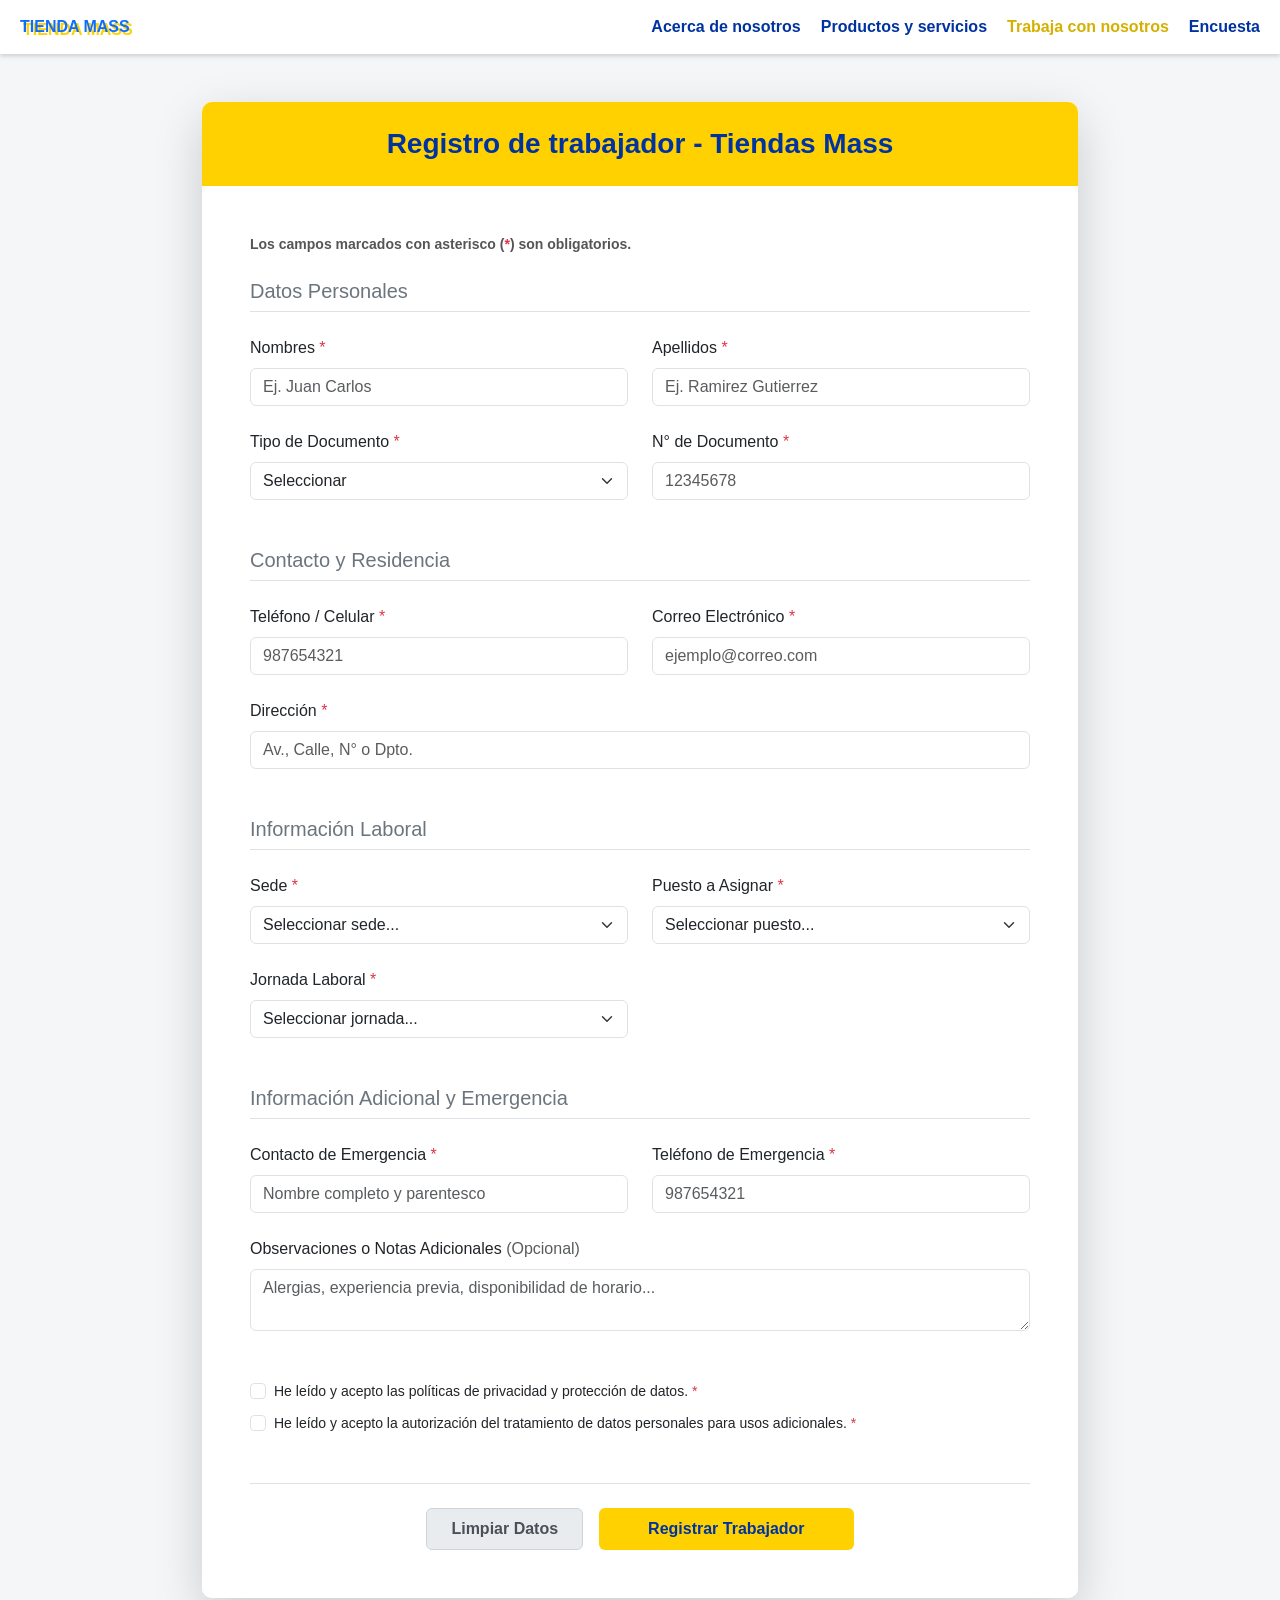
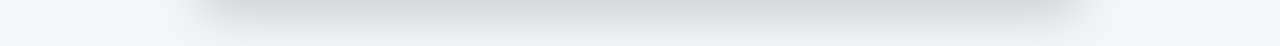
<file: registro.html>
<!DOCTYPE html>
<html lang="es">
<head>
  <meta charset="UTF-8">
  <meta name="viewport" content="width=device-width, initial-scale=1.0">
  <title>Registro de Personal - Tiendas Mass</title>
  
  <!-- Enlace a Bootstrap 5 para el diseño estructurado -->
  <link href="https://cdn.jsdelivr.net/npm/bootstrap@5.3.2/dist/css/bootstrap.min.css" rel="stylesheet">
  
  <!-- Tu CSS centralizado -->
  <link rel="stylesheet" href="estilos.css?v=14">
  
  <!-- Enlace a tu JavaScript -->
  <script src="app.js" defer></script>
</head>
<body style="background-color: #f4f6f8;"> <!-- Fondo gris claro -->

<!-- Menú de navegación global -->
<header class="encabezado bg-white shadow-sm">
  <nav class="barra-nav">
    <a href="index.html" class="marca" style="text-shadow: 3px 3px 0px var(--mass-amarillo); text-decoration:none; font-weight:900;">TIENDA MASS</a>
    <ul class="nav-enlaces mb-0">
      <li><a href="index.html">Acerca de nosotros</a></li>
      <li><a href="productos.html">Productos y servicios</a></li>
      <li><a href="registro.html" style="color: #d6b000;">Trabaja con nosotros</a></li>
      <li><a href="encuesta.html">Encuesta</a></li>
    </ul>
  </nav>
</header>

<!-- Contenedor principal -->
<div class="container my-5 seccion" style="max-width: 900px;">
  
  <!-- EL CUADRO PROFESIONAL -->
  <div class="card border-0 shadow-lg" style="border-radius: 10px; overflow: hidden;">
    
    <!-- La cabecera amarilla -->
    <div style="background-color: var(--mass-amarillo, #FFD100); padding: 25px; text-align: center;">
      <h3 class="mb-0 fw-bold" style="color: var(--mass-azul, #0033A0);">Registro de trabajador - Tiendas Mass</h3>
    </div>
    
    <!-- El cuerpo del cuadro (Fondo blanco) -->
    <div class="card-body p-4 p-md-5" style="background-color: white;">
      
      <!-- Mensaje de éxito oculto para el JS -->
      <div id="respuestaRegistro" class="alert alert-success text-center" style="display: none; font-weight: bold; margin-bottom: 25px;">
        ¡Postulación enviada con éxito! Nuestro equipo de RRHH te contactará pronto.
      </div>

      <form id="formRegistro">
        <!-- Texto con asterisco en rojo (text-danger) -->
        <p class="fw-bold small mb-4" style="color: #555;">Los campos marcados con asterisco (<span class="text-danger">*</span>) son obligatorios.</p>
        
        <h5 class="border-bottom pb-2 mb-4 text-secondary">Datos Personales</h5>
        <div class="row g-4 mb-4">
          <div class="col-md-6 col-12">
            <label for="nombres" class="form-label text-dark">Nombres <span class="text-danger">*</span></label>
            <input type="text" class="form-control" id="nombres" placeholder="Ej. Juan Carlos" required>
          </div>
          <div class="col-md-6 col-12">
            <label for="apellidos" class="form-label text-dark">Apellidos <span class="text-danger">*</span></label>
            <input type="text" class="form-control" id="apellidos" placeholder="Ej. Ramirez Gutierrez" required>
          </div>
        </div>
        <div class="row g-4 mb-5">
          <div class="col-md-6 col-12">
            <label for="tipoDoc" class="form-label text-dark">Tipo de Documento <span class="text-danger">*</span></label>
            <select class="form-select" id="tipoDoc" required>
              <option selected disabled value="">Seleccionar</option>
              <option value="DNI">DNI</option>
              <option value="CE">Carnet de Extranjería</option>
            </select>
          </div>
          <div class="col-md-6 col-12">
            <label for="numDoc" class="form-label text-dark">N° de Documento <span class="text-danger">*</span></label>
            <input type="text" class="form-control" id="numDoc" placeholder="12345678" required>
          </div>
        </div>

        <h5 class="border-bottom pb-2 mb-4 text-secondary">Contacto y Residencia</h5>
        <div class="row g-4 mb-4">
          <div class="col-md-6 col-12">
            <label for="telefono" class="form-label text-dark">Teléfono / Celular <span class="text-danger">*</span></label>
            <input type="tel" class="form-control" id="telefono" maxlength="9" placeholder="987654321" required>
          </div>
          <div class="col-md-6 col-12">
            <label for="correo" class="form-label text-dark">Correo Electrónico <span class="text-danger">*</span></label>
            <input type="email" class="form-control" id="correo" placeholder="ejemplo@correo.com" required>
          </div>
        </div>
        <div class="mb-5">
          <label for="direccion" class="form-label text-dark">Dirección <span class="text-danger">*</span></label>
          <input type="text" class="form-control" id="direccion" placeholder="Av., Calle, N° o Dpto." required>
        </div>

        <h5 class="border-bottom pb-2 mb-4 text-secondary">Información Laboral</h5>
        <div class="row g-4 mb-4">
          <div class="col-md-6 col-12">
            <label for="sede" class="form-label text-dark">Sede <span class="text-danger">*</span></label>
            <select class="form-select" id="sede" required>
              <option selected disabled value="">Seleccionar sede...</option>
              <option value="Lima">Lima</option>
              <option value="Arequipa">Arequipa</option>
              <option value="Cusco">Cusco</option>
              <option value="Ica">Ica</option>
              <option value="Tumbes">Tumbes</option>
              <option value="Huancavelica">Huancavelica</option>
            </select>
          </div>
          <div class="col-md-6 col-12">
            <label for="puesto" class="form-label text-dark">Puesto a Asignar <span class="text-danger">*</span></label>
            <select class="form-select" id="puesto" required>
              <option selected disabled value="">Seleccionar puesto...</option>
              <option value="cajero">Cajero(a)</option>
              <option value="reponedor">Reponedor</option>
              <option value="administrador">Administrador de Tienda</option>
              <option value="prevencion">Seguridad</option>
            </select>
          </div>
          
          <!-- CAMPO DINÁMICO (Aparece con JS) -->
          <div class="col-12" id="divExperiencia" style="display: none;">
            <label for="experiencia" class="form-label fw-bold" style="color: var(--mass-azul, #0033A0);">¿Cuántos años de experiencia tienes en este puesto? <span class="text-danger">*</span></label>
            <input type="number" class="form-control border-primary" id="experiencia" min="0" placeholder="Ej. 1, 2, 3...">
          </div>
        </div>

        <div class="row g-4 mb-5">
          <div class="col-md-6 col-12">
            <label for="modalidad" class="form-label text-dark">Jornada Laboral <span class="text-danger">*</span></label>
            <select class="form-select" id="modalidad" required>
              <option selected disabled value="">Seleccionar jornada...</option>
              <option value="full-time">Tiempo Completo</option>
              <option value="part-time">Medio Tiempo</option>
            </select>
          </div>
        </div>

        <h5 class="border-bottom pb-2 mb-4 text-secondary">Información Adicional y Emergencia</h5>
        <div class="row g-4 mb-4">
          <div class="col-md-6 col-12">
            <label for="contactoEmergencia" class="form-label text-dark">Contacto de Emergencia <span class="text-danger">*</span></label>
            <input type="text" class="form-control" id="contactoEmergencia" placeholder="Nombre completo y parentesco" required>
          </div>
          <div class="col-md-6 col-12">
            <label for="telEmergencia" class="form-label text-dark">Teléfono de Emergencia <span class="text-danger">*</span></label>
            <input type="tel" class="form-control" id="telEmergencia" maxlength="9" placeholder="987654321" required>
          </div>
        </div>
        <div class="mb-4">
          <label for="observaciones" class="form-label text-dark">Observaciones o Notas Adicionales <span class="text-muted">(Opcional)</span></label>
          <textarea class="form-control" id="observaciones" rows="2" placeholder="Alergias, experiencia previa, disponibilidad de horario..."></textarea>
        </div>

        <div class="form-check mb-2 mt-5">
          <input class="form-check-input" type="checkbox" id="terminos" required>
          <label class="form-check-label small text-dark" for="terminos">
            He leído y acepto las políticas de privacidad y protección de datos. <span class="text-danger">*</span>
          </label>
        </div>
        <div class="form-check mb-5">
          <input class="form-check-input" type="checkbox" id="declaracion" required>
          <label class="form-check-label small text-dark" for="declaracion">
            He leído y acepto la autorización del tratamiento de datos personales para usos adicionales. <span class="text-danger">*</span>
          </label>
        </div>

        <!-- Botones de Acción centrados con animación -->
        <div class="d-flex gap-3 justify-content-center pt-4 border-top mt-4">
          <button type="reset" class="btn boton-animado px-4 py-2" style="background-color: #e9ecef; color: #495057; font-weight: bold; border-radius: 6px; border: 1px solid #ced4da;">Limpiar Datos</button>
          <button type="submit" class="btn boton-animado px-5 py-2" style="background-color: var(--mass-amarillo, #FFD100); color: var(--mass-azul, #0033A0); font-weight: bold; border-radius: 6px;">Registrar Trabajador</button>
        </div>
      </form>
    </div>
  </div>
</div>
</body>
</html>
</file>
<file: estilos.css>
/* =========================================
   1. VARIABLES GLOBALES Y CUERPO
========================================= */
:root {
  --mass-amarillo: #FFD100;
  --mass-amarillo-claro: #FFF7CC;
  --mass-azul: #0033A0;
  --mass-blanco: #FFFFFF;
}

body {
  margin: 0;
  padding: 0;
  font-family: Arial, sans-serif;
  color: var(--mass-azul);
  background-color: var(--mass-blanco);
}

/* =========================================
   2. USO DE LAYOUTS (FLEXBOX Y GRID)
========================================= */
/* Flexbox en la barra de navegación */
.barra-nav {
  display: flex;
  justify-content: space-between; /* El logo a la izquierda y menú/hamburguesa a la derecha */
  align-items: center;
  padding: 15px 20px;
  background-color: var(--mass-blanco);
  box-shadow: 0 2px 5px rgba(0,0,0,0.1);
}

.nav-enlaces {
  display: flex;
  gap: 20px;
  list-style: none;
  margin: 0;
  padding: 0;
}

/* Grid en la sección "Acerca de nosotros" */
.cards {
  display: grid;
  grid-template-columns: 1fr 1fr;
  gap: 24px;
}

/* Grid Fijo de 4 columnas para el Catálogo de Productos */
.catalogo-grid {
  display: grid;
  grid-template-columns: repeat(4, 1fr);
  gap: 25px;
  margin-bottom: 40px;
}

/* =========================================
   3. USO DE TRANSICIONES
========================================= */
.nav-enlaces a {
  text-decoration: none;
  color: var(--mass-azul);
  font-weight: bold;
  transition: color 0.3s ease, transform 0.3s ease;
}
.nav-enlaces a:hover {
  color: #d6b000;
  transform: scale(1.1);
}

.btn-mass, .card .icon {
  transition: background-color 0.3s ease, box-shadow 0.3s ease, transform 0.2s ease;
}
.btn-mass:hover, .card:hover .icon {
  background-color: #ebd600;
  box-shadow: 0 4px 8px rgba(0,0,0,0.2);
  transform: translateY(-2px);
}

.form-control, .form-select {
  transition: border-color 0.3s ease, box-shadow 0.3s ease;
}
.form-control:focus, .form-select:focus {
  border-color: var(--mass-azul);
  box-shadow: 0 0 8px rgba(0, 51, 160, 0.4);
}

/* =========================================
   4. USO DE DOS ANIMACIONES
========================================= */
@keyframes fadeInUp {
  from { opacity: 0; transform: translateY(30px); }
  to { opacity: 1; transform: translateY(0); }
}
.seccion, .page, .main-card {
  animation: fadeInUp 0.8s ease-out forwards;
}

@keyframes pulse {
  0% { transform: scale(1); }
  50% { transform: scale(1.03); }
  100% { transform: scale(1); }
}
.hero h1, .marca {
  animation: pulse 2.5s infinite;
}

/* =========================================
   5. DISEÑO DE IMÁGENES Y PRODUCTOS
========================================= */
.img-responsiva {
  max-width: 100%;
  height: auto;
  display: block;
  margin: 0 auto;
  border-radius: 8px;
}

.categoria-titulo {
  color: var(--mass-azul);
  font-size: 2rem;
  border-left: 6px solid var(--mass-amarillo);
  padding-left: 15px;
  margin-top: 40px;
  margin-bottom: 20px;
}

.producto-card {
  background: var(--mass-blanco);
  border: 2px solid var(--mass-amarillo-claro);
  border-radius: 12px;
  overflow: hidden;
  box-shadow: 0 4px 10px rgba(0,0,0,0.08);
  text-align: center;
  transition: transform 0.3s ease, box-shadow 0.3s ease, border-color 0.3s ease;
}

.producto-card:hover {
  transform: translateY(-5px);
  box-shadow: 0 8px 20px rgba(0,0,0,0.15);
  border-color: var(--mass-amarillo);
}

.producto-img-container {
  width: 100%;
  height: 200px;
  overflow: hidden;
  background-color: #fff;
  padding: 10px;
}

.producto-img {
  width: 100%;
  height: 100%;
  object-fit: contain;
  transition: transform 0.4s ease;
}

.producto-card:hover .producto-img {
  transform: scale(1.15);
}

.producto-info {
  padding: 15px 20px 25px;
  background-color: var(--mass-amarillo-claro);
}

.marca-producto {
  color: #777777;
  font-size: 0.8rem;
  text-transform: uppercase;
  letter-spacing: 1px;
  font-weight: bold;
  margin: 0 0 5px 0;
  display: block;
}

.producto-info h3 {
  color: var(--mass-azul);
  margin: 0 0 5px 0;
  font-size: 1.2rem;
}

.producto-info p {
  color: #444;
  margin: 0 0 15px 0;
  font-size: 0.95rem;
}

.precio {
  display: inline-block;
  background-color: var(--mass-amarillo);
  color: var(--mass-azul);
  font-weight: 900;
  padding: 8px 20px;
  border-radius: 25px;
  font-size: 1.15rem;
}

/* =========================================
   6. ESTILOS ACERCA DE NOSOTROS
========================================= */
.page h1 { font-family: Cambria, Georgia, serif; font-weight: 700; }
.panel { background: var(--mass-amarillo); border-radius: 8px; padding: 40px 32px; margin-bottom: 24px; display: flex; flex-direction: column; align-items: center; text-align: center; }
.panel .logo { font-family: Cambria, Georgia, serif; font-size: 3rem; font-weight: 700; letter-spacing: 1px; color: var(--mass-azul); }
.panel .tagline { font-style: italic; font-size: 1.1rem; color: var(--mass-azul); margin-top: 8px; }
.stats { display: flex; justify-content: center; gap: 70px; flex-wrap: wrap; margin-top: 30px;}
.stat { text-align: center; color: var(--mass-azul); }
.stat .number { font-size: 2.2rem; font-weight: 700; margin-bottom: 5px; }
.stat .label { font-size: 1rem; line-height: 1.3; }
.quienes { background: var(--mass-amarillo-claro); border-radius: 8px; padding: 32px; margin-bottom: 24px; }
.quienes h2 { font-family: Cambria, Georgia, serif; font-size: 1.6rem; margin-bottom: 12px; color: var(--mass-azul); }
.quienes p { font-size: 1.05rem; }
.locales h2 { font-family: Cambria, Georgia, serif; font-size: 1.8rem; font-weight: 700; text-align: center; margin-bottom: 24px; }
.locales-grid { display: grid; grid-template-columns: repeat(3, 1fr); gap: 20px; }
.local-card { margin: 0; background: var(--mass-amarillo-claro); border-radius: 8px; overflow: hidden; box-shadow: 0 2px 5px rgba(0,0,0,0.1); transition: transform 0.3s ease, box-shadow 0.3s ease;}
.local-card:hover { transform: translateY(-5px); box-shadow: 0 8px 20px rgba(0,0,0,0.15); }
.local-card img { display: block; width: 100%; height: 180px; object-fit: cover; background: var(--mass-amarillo); }
.local-card figcaption { padding: 15px 16px; }
.local-card .ciudad { font-family: Cambria, Georgia, serif; font-weight: 700; font-size: 1.2rem; }
.local-card .region { font-size: 0.9rem; opacity: 0.85; }
.boton-animado { transition: all 0.3s ease !important; }
.boton-animado:hover { transform: translateY(-4px) !important; box-shadow: 0 8px 15px rgba(0,0,0,0.15) !important; filter: brightness(1.05); }

/* =========================================
   7. MENÚ HAMBURGUESA (Configuración Inicial)
========================================= */
.menu-toggle {
  display: none; /* Oculto en PC por defecto */
  background: none;
  border: none;
  font-size: 2rem;
  color: var(--mass-azul);
  cursor: pointer;
}

/* =========================================
   8. DISEÑO RESPONSIVO UNIFICADO
========================================= */
/* TABLETS (Menos de 991px) */
@media (max-width: 991px) {
  .hero h1 { font-size: 3rem; }
  .marca { font-size: 2.8rem; }
  .catalogo-grid { grid-template-columns: repeat(2, 1fr); }
}

/* CELULARES (Menos de 768px) */
@media (max-width: 768px) {
  /* 1. Mantiene el logo a la izquierda y la hamburguesa a la derecha */
  .barra-nav { 
    display: flex;
    flex-direction: row !important; /* Fuerza a estar en la misma línea */
    flex-wrap: wrap; /* Permite que el menú caiga abajo */
    justify-content: space-between; 
    align-items: center;
    padding: 15px 20px;
  }
  
  /* 2. Muestra el botón hamburguesa */
  .menu-toggle {
    display: block; 
  }
  
  /* 3. El menú se oculta por defecto y se va hacia abajo */
  .nav-enlaces { 
    display: none; 
    flex-direction: column; 
    width: 100%; 
    text-align: center;
    gap: 15px; 
    padding-top: 15px;
    margin: 0;
  }

  /* 4. Clase que agrega el JS para mostrar el menú */
  .nav-enlaces.mostrar {
    display: flex;
    animation: fadeInUp 0.4s ease-out;
  }

  /* Ajustes generales para celular */
  .hero h1 { font-size: 2.2rem; }
  .seccion h2 { font-size: 2rem; }
  .cards { grid-template-columns: 1fr; }
  .catalogo-grid { grid-template-columns: 1fr; }
  .locales-grid { grid-template-columns: repeat(2, 1fr); } 
  .stats { gap: 40px; }
}

@media (max-width: 500px) { 
  .locales-grid { grid-template-columns: 1fr; } 
}
</file>
